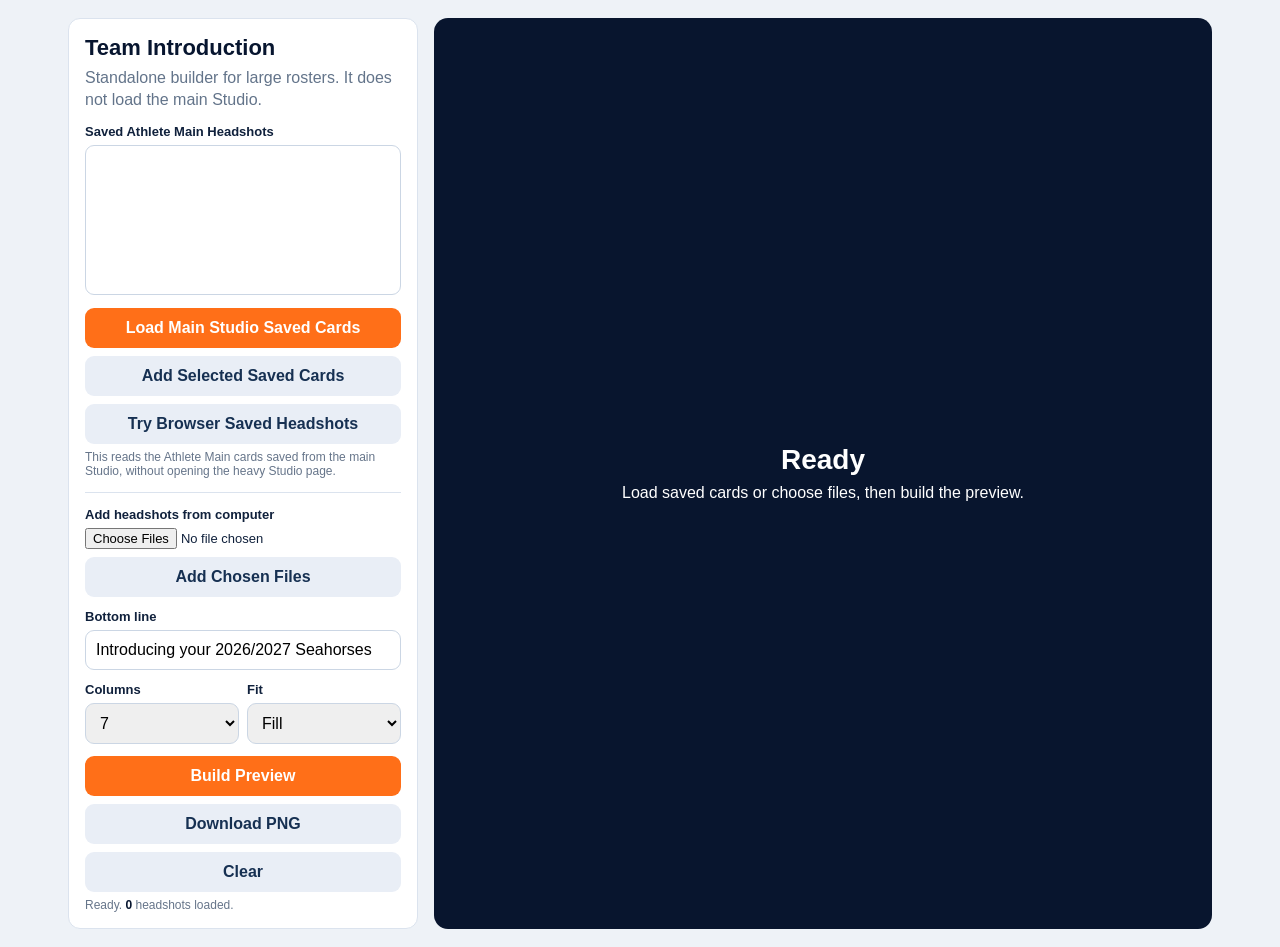
<file: team-intro-lite.html>
<!doctype html>
<html lang="en">
<head>
<meta charset="utf-8">
<meta name="viewport" content="width=device-width,initial-scale=1">
<title>Christchurch Team Introduction Builder</title>
<style>
:root{--navy:#07152f;--orange:#ff6f18;--ink:#10213c;--line:#dbe3ee;--muted:#63748a}*{box-sizing:border-box}body{margin:0;background:#eef2f7;color:var(--ink);font-family:-apple-system,BlinkMacSystemFont,"Segoe UI",Arial,sans-serif}.app{max-width:1180px;margin:auto;padding:18px;display:grid;grid-template-columns:350px 1fr;gap:16px}.panel{background:#fff;border:1px solid var(--line);border-radius:12px;padding:16px}h1{margin:0 0 6px;font-size:22px;color:var(--navy)}p{margin:0 0 10px;color:var(--muted);line-height:1.4}label{display:block;font-size:13px;font-weight:800;margin:12px 0 6px}input,select,button{font:inherit}input[type=text],select{width:100%;padding:10px;border:1px solid #cbd6e4;border-radius:9px}select[multiple]{min-height:150px}input[type=file]{width:100%;font-size:13px}button{border:0;border-radius:9px;background:#e9eef6;color:#163052;font-weight:800;padding:11px 12px;cursor:pointer}.primary{background:var(--orange);color:#fff}.full{width:100%}.actions{display:grid;gap:8px;margin-top:12px}.stage{background:#08152e;border-radius:14px;min-height:620px;display:grid;place-items:center;padding:14px}.placeholder{color:#fff;text-align:center;max-width:420px}.placeholder strong{display:block;font-size:28px;margin-bottom:8px}canvas{display:none;width:min(100%,520px);height:auto;aspect-ratio:4/5;background:#07152f;border-radius:10px;box-shadow:0 18px 45px rgba(0,0,0,.35)}.hint{font-size:12px;color:#66758a;margin-top:6px}.row{display:grid;grid-template-columns:1fr 1fr;gap:8px}.count{font-weight:800;color:var(--navy)}.divider{height:1px;background:var(--line);margin:14px 0}@media(max-width:860px){.app{grid-template-columns:1fr}.stage{min-height:420px}}
</style>
</head>
<body>
<div class="app">
<section class="panel">
<h1>Team Introduction</h1>
<p>Standalone builder for large rosters. It does not load the main Studio.</p>

<label for="savedCards">Saved Athlete Main Headshots</label>
<select id="savedCards" multiple></select>
<div class="actions">
<button id="loadDrive" class="primary" type="button">Load Main Studio Saved Cards</button>
<button id="addSaved" type="button">Add Selected Saved Cards</button>
<button id="loadLocal" type="button">Try Browser Saved Headshots</button>
</div>
<div class="hint">This reads the Athlete Main cards saved from the main Studio, without opening the heavy Studio page.</div>

<div class="divider"></div>
<label for="photos">Add headshots from computer</label>
<input id="photos" type="file" accept="image/*" multiple>
<button id="addFiles" class="full" type="button" style="margin-top:8px">Add Chosen Files</button>

<label for="title">Bottom line</label>
<input id="title" type="text" value="Introducing your 2026/2027 Seahorses">
<div class="row"><div><label for="columns">Columns</label><select id="columns"><option>6</option><option selected>7</option><option>8</option><option>9</option><option>10</option></select></div><div><label for="fit">Fit</label><select id="fit"><option value="cover" selected>Fill</option><option value="contain">Fit</option></select></div></div>

<div class="actions">
<button id="build" class="primary" type="button">Build Preview</button>
<button id="download" type="button">Download PNG</button>
<button id="clear" type="button">Clear</button>
</div>
<div id="status" class="hint">Ready. <span class="count">0</span> headshots loaded.</div>
</section>
<section class="stage"><div id="placeholder" class="placeholder"><strong>Ready</strong><span>Load saved cards or choose files, then build the preview.</span></div><canvas id="canvas" width="1080" height="1350"></canvas></section>
</div>
<script>
(function(){
'use strict';
const $=id=>document.getElementById(id);
const canvas=$('canvas'),ctx=canvas.getContext('2d'),status=$('status'),placeholder=$('placeholder'),saved=$('savedCards');
const LOCAL_DB='ChristchurchMediaStudio',LOCAL_STORE='media';
const BRIDGE_URL='https://script.google.com/a/macros/christchurchschool.org/s/AKfycbwVpWix_ivzxwpEQxNTBGvJNpThQYjfRRG8T7CYMNPz3r9lB-JI6CowrskoQUAs67lt/exec?action=bridge';
let images=[],localRecords=[],driveRecords=[],bridgePort=null,bridgeReady=null,bridgeToken='',pending=new Map();
function msg(t){status.innerHTML=t+' <span class="count">'+images.length+'</span> headshots loaded.'}
function wait(){return new Promise(r=>setTimeout(r,0))}
function isAthleteRecord(x){return x&&(x.type==='athlete'||x.recordType==='athlete'||x.heroBlob||x.heroImage||x.renderedHero)&&Boolean(x.first||x.last||x.firstName||x.lastName||x.heroBlob)}
function labelFor(x){const name=(String(x.first||x.firstName||'')+' '+String(x.last||x.lastName||'')).trim();return name||String(x.name||x.projectName||'Athlete Main Headshot').replace(/\.png$/i,'')}
function blobFromB64(base64,mime){const bin=atob(base64),bytes=new Uint8Array(bin.length);for(let i=0;i<bin.length;i++)bytes[i]=bin.charCodeAt(i);return new Blob([bytes],{type:mime||'image/png'})}
function blobToImage(blob){return new Promise(resolve=>{const url=URL.createObjectURL(blob),img=new Image();img.onload=()=>{URL.revokeObjectURL(url);resolve(img)};img.onerror=()=>{URL.revokeObjectURL(url);resolve(null)};img.src=url})}
function fileToImage(file){return blobToImage(file)}
function fillSavedSelect(records,source){saved.innerHTML='';if(records.length){const first=document.createElement('option');first.disabled=true;first.textContent='Select one or more saved cards below';saved.append(first)}records.forEach((r,i)=>{const o=document.createElement('option');o.value=source+':'+i;o.textContent=labelFor(r);saved.append(o)});if(!records.length){const o=document.createElement('option');o.disabled=true;o.textContent='No saved Athlete Main Headshots found';saved.append(o)}}
function openLocalDB(){return new Promise((resolve,reject)=>{const req=indexedDB.open(LOCAL_DB);req.onsuccess=()=>resolve(req.result);req.onerror=()=>reject(req.error||new Error('Saved library could not open'))})}
async function getLocalRecords(){const db=await openLocalDB();return await new Promise((resolve,reject)=>{const tx=db.transaction(LOCAL_STORE,'readonly'),req=tx.objectStore(LOCAL_STORE).getAll();req.onsuccess=()=>resolve((req.result||[]).filter(isAthleteRecord));req.onerror=()=>reject(req.error)})}
async function loadLocal(){msg('Checking saved Studio headshots...');try{localRecords=await getLocalRecords();localRecords.sort((a,b)=>labelFor(a).localeCompare(labelFor(b)));driveRecords=[];fillSavedSelect(localRecords,'local');msg(localRecords.length?'Saved Studio headshots loaded. Select the ones to include.':'No local saved headshots found. Try Google Drive saved cards.')}catch(e){msg('Could not read local saved headshots. Try Google Drive saved cards.')}}
async function addSaved(){const chosen=[...saved.selectedOptions].map(o=>o.value);if(!chosen.length){msg('Select saved cards first.');return}let added=0;for(const value of chosen){await wait();const parts=value.split(':'),source=parts[0],index=Number(parts[1]);const rec=source==='drive'?driveRecords[index]:localRecords[index];let blob=null;if(source==='drive')blob=await getDriveCardBlob(rec.fileId||rec.id);else blob=rec.heroBlob||rec.heroImage||rec.renderedHero||rec.originalFile||rec.photoFile;if(!blob)continue;const img=await blobToImage(blob);if(img){images.push(img);added++}msg('Added '+added+' saved card'+(added===1?'':'s')+'...')}msg('Ready to build.')}
async function addFiles(){const files=[...$('photos').files];if(!files.length){msg('Choose files first.');return}let added=0;for(const file of files){await wait();const img=await fileToImage(file);if(img){images.push(img);added++}msg('Added '+added+' file'+(added===1?'':'s')+'...')}$('photos').value='';msg('Ready to build.')}
function randomToken(){try{const b=new Uint8Array(24);crypto.getRandomValues(b);return Array.from(b).map(v=>v.toString(16).padStart(2,'0')).join('')}catch{return Date.now().toString(36)+Math.random().toString(36).slice(2)}}
function connectBridge(){if(bridgePort)return Promise.resolve(true);if(bridgeReady)return bridgeReady;bridgeToken=randomToken();bridgeReady=new Promise((resolve,reject)=>{const timeout=setTimeout(()=>{window.removeEventListener('message',onMsg);bridgeReady=null;reject(new Error('Google Drive connection timed out.'))},30000);function onMsg(event){const d=event.data||{};if(d.source!=='csms-drive-bridge'||d.type!=='channel-ready'||d.bridgeToken!==bridgeToken)return;const port=event.ports&&event.ports[0];if(!port)return;clearTimeout(timeout);window.removeEventListener('message',onMsg);bridgePort=port;port.onmessage=ev=>{const data=ev.data||{},p=pending.get(data.requestId);if(!p||data.source!=='csms-drive-bridge'||data.type!=='response')return;pending.delete(data.requestId);clearTimeout(p.timeout);data.ok?p.resolve(data.result):p.reject(new Error(data.error||'Drive request failed'))};if(port.start)port.start();resolve(true)}window.addEventListener('message',onMsg);const url=BRIDGE_URL+'&token='+encodeURIComponent(bridgeToken)+'&transport=popup&cb='+Date.now();const popup=window.open(url,'csms-drive-bridge','popup=yes,width=470,height=220,resizable=yes,scrollbars=yes');if(!popup){clearTimeout(timeout);window.removeEventListener('message',onMsg);bridgeReady=null;reject(new Error('Drive popup was blocked. Allow popups for this site.'))}});return bridgeReady}
async function bridge(action,payload){await connectBridge();return await new Promise((resolve,reject)=>{const requestId='lite_'+Date.now()+'_'+Math.random().toString(36).slice(2),timeout=setTimeout(()=>{pending.delete(requestId);reject(new Error('Drive request timed out'))},60000);pending.set(requestId,{resolve,reject,timeout});bridgePort.postMessage({source:'csms-studio',type:'request',requestId,action,payload:payload||{}})})}
async function loadDrive(){msg('Connecting to Main Studio saved cards...');try{const r=await bridge('listSavedCards',{}),all=Array.isArray(r&&r.cards)?r.cards:[];driveRecords=all.filter(c=>{const t=String(c.cardType||c.type||'').toUpperCase(),n=String(c.name||'').toUpperCase();return (t.includes('ATHLETE HEADSHOT')&&!t.includes('LINEUP'))||n.includes('ATHLETE HEADSHOT CARD')}).map(c=>({...c,id:String(c.fileId||c.id||''),fileId:String(c.fileId||c.id||'')})).filter(c=>c.fileId);localRecords=[];fillSavedSelect(driveRecords,'drive');msg(driveRecords.length?'Main Studio saved cards loaded. Select the ones to include.':'No Athlete Main Headshot cards found in Main Studio saved cards.')}catch(e){msg('Could not load Main Studio saved cards: '+e.message)}}
async function getDriveCardBlob(fileId){const r=await bridge('getSavedCard',{fileId});if(!r||!r.ok||!r.card||!r.card.data)throw new Error('Saved card unavailable');return blobFromB64(r.card.data,r.card.mimeType||'image/png')}
function fitDraw(img,x,y,w,h,mode){const iw=img.naturalWidth,ih=img.naturalHeight,ir=iw/ih,or=w/h;let sx=0,sy=0,sw=iw,sh=ih,dx=x,dy=y,dw=w,dh=h;if(mode==='cover'){if(ir>or){sw=ih*or;sx=(iw-sw)/2}else{sh=iw/or;sy=(ih-sh)/2}}else{if(ir>or){dh=w/ir;dy=y+(h-dh)/2}else{dw=h*ir;dx=x+(w-dw)/2}}ctx.drawImage(img,sx,sy,sw,sh,dx,dy,dw,dh)}
function draw(){if(!images.length){msg('Add saved cards or files first.');return}const W=1080,H=1350;ctx.fillStyle='#07152f';ctx.fillRect(0,0,W,H);ctx.fillStyle='rgba(255,255,255,.96)';ctx.font='900 54px Arial,sans-serif';ctx.textAlign='center';ctx.textBaseline='middle';ctx.fillText('CHRISTCHURCH SAILING',W/2,72);ctx.fillStyle='#ff6f18';ctx.fillRect(210,104,660,8);const footerH=170,margin=54,gap=8,cols=Number($('columns').value)||7,rows=Math.max(1,Math.ceil(images.length/cols));const y0=136,areaH=H-footerH-y0-36,tileW=(W-margin*2-gap*(cols-1))/cols,tileH=(areaH-gap*(rows-1))/rows;images.forEach((img,i)=>{const col=i%cols,row=Math.floor(i/cols),x=margin+col*(tileW+gap),y=y0+row*(tileH+gap);ctx.save();ctx.beginPath();ctx.rect(x,y,tileW,tileH);ctx.clip();ctx.fillStyle='#dce4ee';ctx.fillRect(x,y,tileW,tileH);fitDraw(img,x,y,tileW,tileH,$('fit').value);ctx.restore();ctx.strokeStyle='rgba(255,255,255,.28)';ctx.lineWidth=2;ctx.strokeRect(x,y,tileW,tileH)});const fg=ctx.createLinearGradient(0,H-footerH-70,0,H);fg.addColorStop(0,'rgba(7,21,47,0)');fg.addColorStop(.35,'rgba(7,21,47,.92)');fg.addColorStop(1,'rgba(7,21,47,1)');ctx.fillStyle=fg;ctx.fillRect(0,H-footerH-70,W,footerH+70);ctx.fillStyle='#ff6f18';ctx.fillRect(90,H-116,900,7);ctx.fillStyle='#fff';ctx.font='800 46px Arial,sans-serif';ctx.fillText($('title').value||'Introducing your 2026/2027 Seahorses',W/2,H-54);canvas.style.display='block';placeholder.style.display='none';msg('Preview built.')}
$('loadLocal').addEventListener('click',()=>loadLocal());
$('addSaved').addEventListener('click',()=>addSaved().catch(e=>msg('Could not add saved cards: '+e.message)));
$('loadDrive').addEventListener('click',()=>loadDrive());
$('addFiles').addEventListener('click',()=>addFiles().catch(e=>msg('Could not add files: '+e.message)));
$('build').addEventListener('click',()=>draw());
$('download').addEventListener('click',()=>{if(!images.length){msg('Build preview first.');return}draw();const a=document.createElement('a');a.href=canvas.toDataURL('image/png');a.download='christchurch-team-introduction.png';a.click()});
$('clear').addEventListener('click',()=>{images=[];$('photos').value='';saved.innerHTML='';canvas.style.display='none';placeholder.style.display='block';msg('Ready.')});
msg('Ready.');
})();
</script>
</body>
</html>
</file>
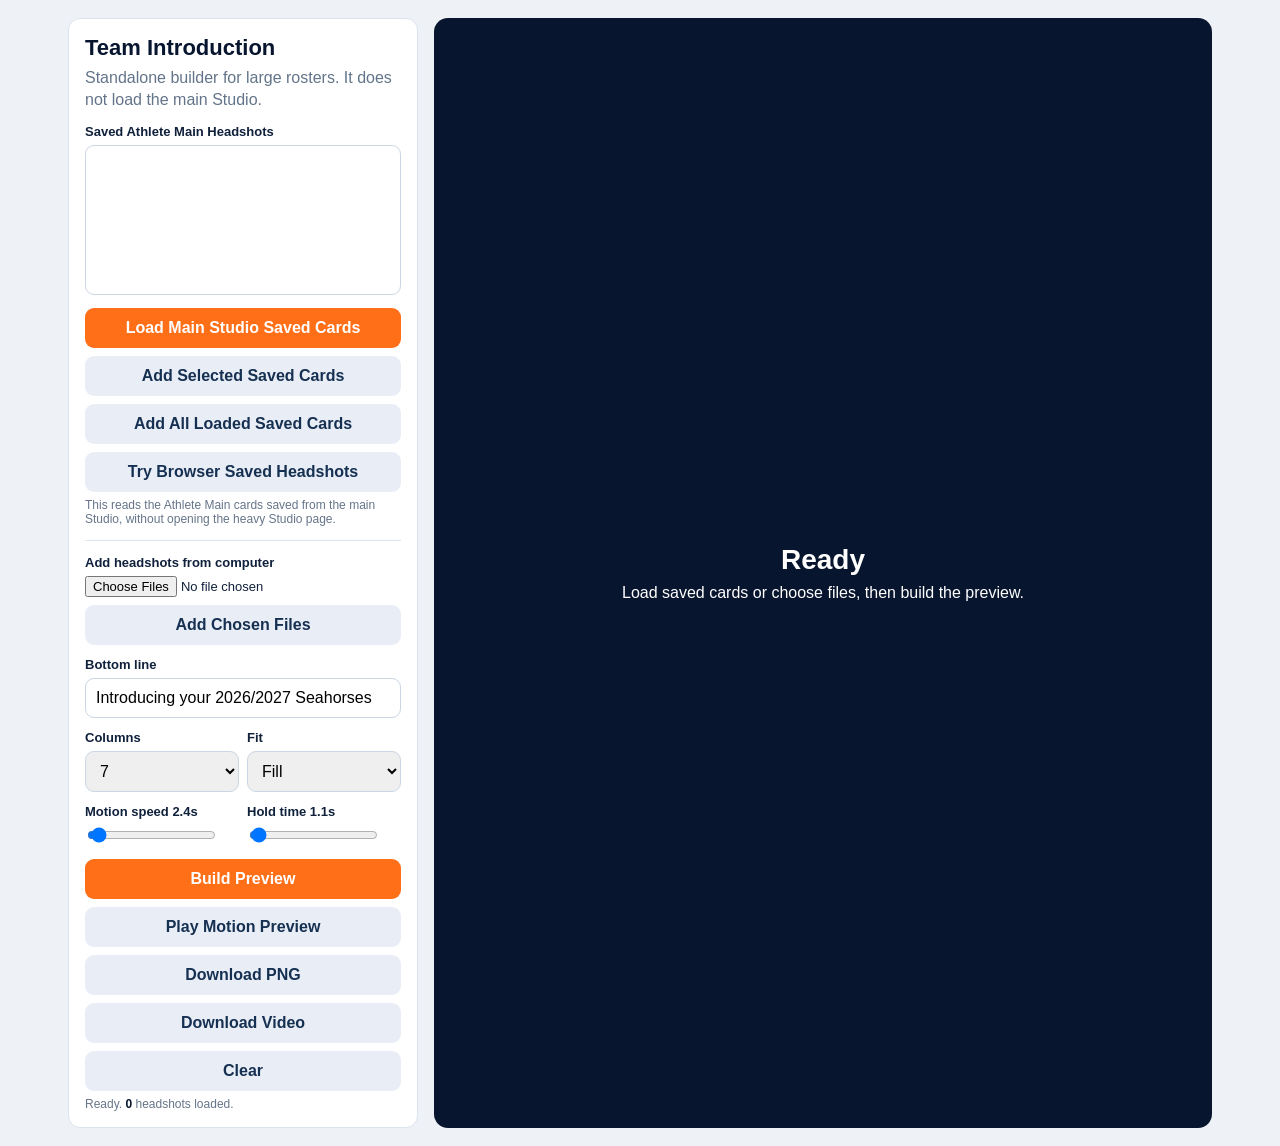
<file: team-intro-main-saved.html>
<!doctype html>
<html lang="en">
<head>
<meta charset="utf-8">
<meta name="viewport" content="width=device-width,initial-scale=1">
<title>Christchurch Team Introduction Builder</title>
<style>
:root{--navy:#07152f;--orange:#ff6f18;--ink:#10213c;--line:#dbe3ee;--muted:#63748a}*{box-sizing:border-box}body{margin:0;background:#eef2f7;color:var(--ink);font-family:-apple-system,BlinkMacSystemFont,"Segoe UI",Arial,sans-serif}.app{max-width:1180px;margin:auto;padding:18px;display:grid;grid-template-columns:350px 1fr;gap:16px}.panel{background:#fff;border:1px solid var(--line);border-radius:12px;padding:16px}h1{margin:0 0 6px;font-size:22px;color:var(--navy)}p{margin:0 0 10px;color:var(--muted);line-height:1.4}label{display:block;font-size:13px;font-weight:800;margin:12px 0 6px}input,select,button{font:inherit}input[type=text],select{width:100%;padding:10px;border:1px solid #cbd6e4;border-radius:9px}select[multiple]{min-height:150px}input[type=file]{width:100%;font-size:13px}button{border:0;border-radius:9px;background:#e9eef6;color:#163052;font-weight:800;padding:11px 12px;cursor:pointer}.primary{background:var(--orange);color:#fff}.full{width:100%}.actions{display:grid;gap:8px;margin-top:12px}.stage{background:#08152e;border-radius:14px;min-height:620px;display:grid;place-items:center;padding:14px}.placeholder{color:#fff;text-align:center;max-width:420px}.placeholder strong{display:block;font-size:28px;margin-bottom:8px}canvas{display:none;width:min(100%,520px);height:auto;aspect-ratio:4/5;background:#07152f;border-radius:10px;box-shadow:0 18px 45px rgba(0,0,0,.35)}.hint{font-size:12px;color:#66758a;margin-top:6px}.row{display:grid;grid-template-columns:1fr 1fr;gap:8px}.count{font-weight:800;color:var(--navy)}.divider{height:1px;background:var(--line);margin:14px 0}@media(max-width:860px){.app{grid-template-columns:1fr}.stage{min-height:420px}}
</style>
</head>
<body>
<div class="app">
<section class="panel">
<h1>Team Introduction</h1>
<p>Standalone builder for large rosters. It does not load the main Studio.</p>

<label for="savedCards">Saved Athlete Main Headshots</label>
<select id="savedCards" multiple></select>
<div class="actions">
<button id="loadDrive" class="primary" type="button">Load Main Studio Saved Cards</button>
<button id="addSaved" type="button">Add Selected Saved Cards</button>
<button id="addAllSaved" type="button">Add All Loaded Saved Cards</button>
<button id="loadLocal" type="button">Try Browser Saved Headshots</button>
</div>
<div class="hint">This reads the Athlete Main cards saved from the main Studio, without opening the heavy Studio page.</div>

<div class="divider"></div>
<label for="photos">Add headshots from computer</label>
<input id="photos" type="file" accept="image/*" multiple>
<button id="addFiles" class="full" type="button" style="margin-top:8px">Add Chosen Files</button>

<label for="title">Bottom line</label>
<input id="title" type="text" value="Introducing your 2026/2027 Seahorses">
<div class="row"><div><label for="columns">Columns</label><select id="columns"><option>6</option><option selected>7</option><option>8</option><option>9</option><option>10</option></select></div><div><label for="fit">Fit</label><select id="fit"><option value="cover" selected>Fill</option><option value="contain">Fit</option></select></div></div>
<div class="row"><div><label for="speed">Motion speed <span id="speedVal">2.4s</span></label><input id="speed" type="range" min="400" max="60000" value="2400" step="100"></div><div><label for="hold">Hold time <span id="holdVal">1.1s</span></label><input id="hold" type="range" min="0" max="60000" value="1100" step="100"></div></div>

<div class="actions">
<button id="build" class="primary" type="button">Build Preview</button>
<button id="motion" type="button">Play Motion Preview</button>
<button id="download" type="button">Download PNG</button>
<button id="video" type="button">Download Video</button>
<button id="clear" type="button">Clear</button>
</div>
<div id="status" class="hint">Ready. <span class="count">0</span> headshots loaded.</div>
</section>
<section class="stage"><div id="placeholder" class="placeholder"><strong>Ready</strong><span>Load saved cards or choose files, then build the preview.</span></div><canvas id="canvas" width="1080" height="1350"></canvas></section>
</div>
<script>
(function(){
'use strict';
const $=id=>document.getElementById(id);
const canvas=$('canvas'),ctx=canvas.getContext('2d'),status=$('status'),placeholder=$('placeholder'),saved=$('savedCards');
const LOCAL_DB='ChristchurchMediaStudio',LOCAL_STORE='media';
const SESSION_DB='ChristchurchTeamIntroBuilder',SESSION_STORE='sessions',SESSION_KEY='team-intro-main-saved-current';
const BRIDGE_URL='https://script.google.com/a/macros/christchurchschool.org/s/AKfycbwVpWix_ivzxwpEQxNTBGvJNpThQYjfRRG8T7CYMNPz3r9lB-JI6CowrskoQUAs67lt/exec?action=bridge';
const W=1080,H=1350;
let images=[],localRecords=[],driveRecords=[],bridgePort=null,bridgeReady=null,bridgeToken='',pending=new Map(),animFrame=0,animStart=0;
function msg(t){status.innerHTML=t+' <span class="count">'+images.length+'</span> headshots loaded.'}
function wait(){return new Promise(r=>setTimeout(r,0))}
function isAthleteRecord(x){return x&&(x.type==='athlete'||x.recordType==='athlete'||x.heroBlob||x.heroImage||x.renderedHero)&&Boolean(x.first||x.last||x.firstName||x.lastName||x.heroBlob)}
function isMainHeadshotCard(x){const t=String(x.cardType||x.type||'').toUpperCase(),n=String(x.name||'').toUpperCase(),c=String(x.collection||x.folderName||x.savedFolder||'').toUpperCase();if(t.includes('LINEUP')||n.includes('LINEUP')||c.includes('LINEUP'))return false;return t==='ATHLETE HEADSHOT CARD'||n.includes('ATHLETE HEADSHOT CARD')||isAthleteRecord(x)}
function labelFor(x){const name=(String(x.first||x.firstName||'')+' '+String(x.last||x.lastName||'')).trim();return name||String(x.name||x.projectName||'Athlete Main Headshot').replace(/\.png$/i,'')}
function blobFromB64(base64,mime){const bin=atob(base64),bytes=new Uint8Array(bin.length);for(let i=0;i<bin.length;i++)bytes[i]=bin.charCodeAt(i);return new Blob([bytes],{type:mime||'image/png'})}
function blobToImage(blob){return new Promise(resolve=>{const url=URL.createObjectURL(blob),img=new Image();img.onload=()=>{URL.revokeObjectURL(url);resolve(img)};img.onerror=()=>{URL.revokeObjectURL(url);resolve(null)};img.src=url})}
function dataUrlToImage(dataUrl){return new Promise(resolve=>{const img=new Image();img.onload=()=>resolve(img);img.onerror=()=>resolve(null);img.src=dataUrl})}
function blobToDataUrl(blob){return new Promise((resolve,reject)=>{const reader=new FileReader();reader.onload=()=>resolve(String(reader.result||''));reader.onerror=()=>reject(reader.error||new Error('Could not read image'));reader.readAsDataURL(blob)})}
async function addBlob(blob){const dataUrl=await blobToDataUrl(blob),img=await dataUrlToImage(dataUrl);if(!img)return false;images.push({img,dataUrl});saveSession();return true}
function imageOf(item){return item&&item.img?item.img:item}
function fileToImage(file){return blobToImage(file)}
function openSessionDB(){return new Promise((resolve,reject)=>{const req=indexedDB.open(SESSION_DB,1);req.onupgradeneeded=()=>{const db=req.result;if(!db.objectStoreNames.contains(SESSION_STORE))db.createObjectStore(SESSION_STORE,{keyPath:'id'})};req.onsuccess=()=>resolve(req.result);req.onerror=()=>reject(req.error||new Error('Session storage could not open'))})}
async function saveSession(){try{const db=await openSessionDB();const tx=db.transaction(SESSION_STORE,'readwrite');tx.objectStore(SESSION_STORE).put({id:SESSION_KEY,updatedAt:Date.now(),settings:{title:$('title').value,columns:$('columns').value,fit:$('fit').value,speed:$('speed').value,hold:$('hold').value},images:images.map(item=>item.dataUrl).filter(Boolean)})}catch(_){ }}
async function restoreSession(){try{const db=await openSessionDB();const record=await new Promise((resolve,reject)=>{const tx=db.transaction(SESSION_STORE,'readonly'),req=tx.objectStore(SESSION_STORE).get(SESSION_KEY);req.onsuccess=()=>resolve(req.result||null);req.onerror=()=>reject(req.error)});if(!record||!Array.isArray(record.images)||!record.images.length)return;const s=record.settings||{};$('title').value=s.title||$('title').value;$('columns').value=s.columns||$('columns').value;$('fit').value=s.fit||$('fit').value;$('speed').value=s.speed||$('speed').value;$('hold').value=s.hold||$('hold').value;updateSpeedLabels();images=[];for(const dataUrl of record.images){const img=await dataUrlToImage(dataUrl);if(img)images.push({img,dataUrl});await wait()}draw(1);msg('Recovered saved Team Intro session.')}catch(_){ }}
function fillSavedSelect(records,source){saved.innerHTML='';if(records.length){const first=document.createElement('option');first.disabled=true;first.textContent='Select one or more saved cards below';saved.append(first)}records.forEach((r,i)=>{const o=document.createElement('option');o.value=source+':'+i;o.textContent=labelFor(r);saved.append(o)});if(!records.length){const o=document.createElement('option');o.disabled=true;o.textContent='No saved Athlete Main Headshots found';saved.append(o)}}
function openLocalDB(){return new Promise((resolve,reject)=>{const req=indexedDB.open(LOCAL_DB);req.onsuccess=()=>resolve(req.result);req.onerror=()=>reject(req.error||new Error('Saved library could not open'))})}
async function getLocalRecords(){const db=await openLocalDB();return await new Promise((resolve,reject)=>{const tx=db.transaction(LOCAL_STORE,'readonly'),req=tx.objectStore(LOCAL_STORE).getAll();req.onsuccess=()=>resolve((req.result||[]).filter(isAthleteRecord));req.onerror=()=>reject(req.error)})}
async function loadLocal(){msg('Checking saved Studio headshots...');try{localRecords=await getLocalRecords();localRecords.sort((a,b)=>labelFor(a).localeCompare(labelFor(b)));driveRecords=[];fillSavedSelect(localRecords,'local');msg(localRecords.length?'Saved Studio headshots loaded. Select the ones to include.':'No local saved headshots found. Try Google Drive saved cards.')}catch(e){msg('Could not read local saved headshots. Try Google Drive saved cards.')}}
async function addSaved(){const chosen=[...saved.selectedOptions].map(o=>o.value);if(!chosen.length){msg('Select saved cards first.');return}let added=0;for(const value of chosen){await wait();const parts=value.split(':'),source=parts[0],index=Number(parts[1]);const rec=source==='drive'?driveRecords[index]:localRecords[index];let blob=null;if(source==='drive')blob=await getDriveCardBlob(rec.fileId||rec.id);else blob=rec.heroBlob||rec.heroImage||rec.renderedHero||rec.originalFile||rec.photoFile;if(blob&&await addBlob(blob))added++;msg('Added '+added+' saved card'+(added===1?'':'s')+'...')}msg('Ready to build.')}
async function addAllSaved(){const source=driveRecords.length?'drive':localRecords.length?'local':'';const records=source==='drive'?driveRecords:localRecords;if(!records.length){msg('Load Main Studio Saved Cards first.');return}images=[];let added=0;for(let index=0;index<records.length;index++){await wait();const rec=records[index];let blob=null;if(source==='drive')blob=await getDriveCardBlob(rec.fileId||rec.id);else blob=rec.heroBlob||rec.heroImage||rec.renderedHero||rec.originalFile||rec.photoFile;if(blob&&await addBlob(blob))added++;msg('Added '+added+' of '+records.length+' saved cards...')}msg('Ready to build.')}
async function addFiles(){const files=[...$('photos').files];if(!files.length){msg('Choose files first.');return}let added=0;for(const file of files){await wait();if(await addBlob(file))added++;msg('Added '+added+' file'+(added===1?'':'s')+'...')}$('photos').value='';msg('Ready to build.')}
function randomToken(){try{const b=new Uint8Array(24);crypto.getRandomValues(b);return Array.from(b).map(v=>v.toString(16).padStart(2,'0')).join('')}catch{return Date.now().toString(36)+Math.random().toString(36).slice(2)}}
function connectBridge(){if(bridgePort)return Promise.resolve(true);if(bridgeReady)return bridgeReady;bridgeToken=randomToken();bridgeReady=new Promise((resolve,reject)=>{const timeout=setTimeout(()=>{window.removeEventListener('message',onMsg);bridgeReady=null;reject(new Error('Google Drive connection timed out.'))},30000);function onMsg(event){const d=event.data||{};if(d.source!=='csms-drive-bridge'||d.type!=='channel-ready'||d.bridgeToken!==bridgeToken)return;const port=event.ports&&event.ports[0];if(!port)return;clearTimeout(timeout);window.removeEventListener('message',onMsg);bridgePort=port;port.onmessage=ev=>{const data=ev.data||{},p=pending.get(data.requestId);if(!p||data.source!=='csms-drive-bridge'||data.type!=='response')return;pending.delete(data.requestId);clearTimeout(p.timeout);data.ok?p.resolve(data.result):p.reject(new Error(data.error||'Drive request failed'))};if(port.start)port.start();resolve(true)}window.addEventListener('message',onMsg);const url=BRIDGE_URL+'&token='+encodeURIComponent(bridgeToken)+'&transport=popup&cb='+Date.now();const popup=window.open(url,'csms-drive-bridge','popup=yes,width=470,height=220,resizable=yes,scrollbars=yes');if(!popup){clearTimeout(timeout);window.removeEventListener('message',onMsg);bridgeReady=null;reject(new Error('Drive popup was blocked. Allow popups for this site.'))}});return bridgeReady}
async function bridge(action,payload){await connectBridge();return await new Promise((resolve,reject)=>{const requestId='lite_'+Date.now()+'_'+Math.random().toString(36).slice(2),timeout=setTimeout(()=>{pending.delete(requestId);reject(new Error('Drive request timed out'))},60000);pending.set(requestId,{resolve,reject,timeout});bridgePort.postMessage({source:'csms-studio',type:'request',requestId,action,payload:payload||{}})})}
async function loadDrive(){msg('Connecting to Main Studio saved cards...');try{const r=await bridge('listSavedCards',{}),all=Array.isArray(r&&r.cards)?r.cards:[];driveRecords=all.filter(isMainHeadshotCard).map(c=>({...c,id:String(c.fileId||c.id||''),fileId:String(c.fileId||c.id||'')})).filter(c=>c.fileId);localRecords=[];fillSavedSelect(driveRecords,'drive');msg(driveRecords.length?'Main Studio saved cards loaded. Select the ones to include.':'No Athlete Main Headshot cards found in Main Studio saved cards.')}catch(e){msg('Could not load Main Studio saved cards: '+e.message)}}
async function getDriveCardBlob(fileId){const r=await bridge('getSavedCard',{fileId});if(!r||!r.ok||!r.card||!r.card.data)throw new Error('Saved card unavailable');return blobFromB64(r.card.data,r.card.mimeType||'image/png')}
function fitDraw(img,x,y,w,h,mode){const iw=img.naturalWidth,ih=img.naturalHeight,ir=iw/ih,or=w/h;let sx=0,sy=0,sw=iw,sh=ih,dx=x,dy=y,dw=w,dh=h;if(mode==='cover'){if(ir>or){sw=ih*or;sx=(iw-sw)/2}else{sh=iw/or;sy=(ih-sh)/2}}else{if(ir>or){dh=w/ir;dy=y+(h-dh)/2}else{dw=h*ir;dx=x+(w-dw)/2}}ctx.drawImage(img,sx,sy,sw,sh,dx,dy,dw,dh)}
function layoutBoxes(){const footerH=170,margin=54,gap=8,cols=Number($('columns').value)||7,rows=Math.max(1,Math.ceil(images.length/cols));const y0=136,areaH=H-footerH-y0-36,tileW=(W-margin*2-gap*(cols-1))/cols,tileH=(areaH-gap*(rows-1))/rows;return images.map((_,i)=>{const col=i%cols,row=Math.floor(i/cols);return {x:margin+col*(tileW+gap),y:y0+row*(tileH+gap),w:tileW,h:tileH}})}
function drawBase(){ctx.fillStyle='#07152f';ctx.fillRect(0,0,W,H);ctx.fillStyle='rgba(255,255,255,.96)';ctx.font='900 54px Arial,sans-serif';ctx.textAlign='center';ctx.textBaseline='middle';ctx.fillText('CHRISTCHURCH SAILING',W/2,72);ctx.fillStyle='#ff6f18';ctx.fillRect(210,104,660,8)}
function drawFooter(){const footerH=170,fg=ctx.createLinearGradient(0,H-footerH-70,0,H);fg.addColorStop(0,'rgba(7,21,47,0)');fg.addColorStop(.35,'rgba(7,21,47,.92)');fg.addColorStop(1,'rgba(7,21,47,1)');ctx.fillStyle=fg;ctx.fillRect(0,H-footerH-70,W,footerH+70);ctx.fillStyle='#ff6f18';ctx.fillRect(90,H-116,900,7);ctx.fillStyle='#fff';ctx.font='800 46px Arial,sans-serif';ctx.fillText($('title').value||'Introducing your 2026/2027 Seahorses',W/2,H-54)}
function drawCard(item,box){ctx.save();ctx.beginPath();ctx.rect(box.x,box.y,box.w,box.h);ctx.clip();ctx.fillStyle='#dce4ee';ctx.fillRect(box.x,box.y,box.w,box.h);fitDraw(imageOf(item),box.x,box.y,box.w,box.h,$('fit').value);ctx.restore();ctx.strokeStyle='rgba(255,255,255,.28)';ctx.lineWidth=2;ctx.strokeRect(box.x,box.y,box.w,box.h)}
function heroBox(target,index,p){const cardRatio=4/5,heroH=Math.min(900,H*.68),heroW=heroH*cardRatio,heroX=W/2-heroW/2,heroY=205;const start={x:W/2-target.w*.45,y:230,w:target.w*.9,h:target.h*.9};const motion=Number($('speed').value||2400),hold=Number($('hold').value||1100),total=Math.max(1,motion+hold),growEnd=Math.min(.48,Math.max(.08,(motion*.42)/total)),holdEnd=Math.min(.9,Math.max(growEnd+.02,(motion*.42+hold)/total));function ease(x){return x<.5?2*x*x:1-Math.pow(-2*x+2,2)/2}if(p<growEnd){const e=ease(p/growEnd);return {x:start.x+(heroX-start.x)*e,y:start.y+(heroY-start.y)*e,w:start.w+(heroW-start.w)*e,h:start.h+(heroH-start.h)*e}}if(p<holdEnd){const b=1+.012*Math.sin(Math.PI*((p-growEnd)/(holdEnd-growEnd)));return {x:heroX-heroW*(b-1)/2,y:heroY-heroH*(b-1)/2,w:heroW*b,h:heroH*b}}const e=ease((p-holdEnd)/(1-holdEnd)),arc=Math.sin(Math.PI*e);return {x:heroX+(target.x-heroX)*e+arc*(index%2===0?34:-34),y:heroY+(target.y-heroY)*e-arc*38,w:heroW+(target.w-heroW)*e,h:heroH+(target.h-heroH)*e}}
function motionDuration(){return Math.max(1,images.length)*(Number($('speed').value||2400)+Number($('hold').value||1100))}
function draw(progress=1){if(!images.length){msg('Add saved cards or files first.');return}drawBase();const boxes=layoutBoxes();let active=-1,activeProgress=1;if(progress<1){const sequence=progress*images.length;active=Math.min(images.length-1,Math.floor(sequence));activeProgress=sequence-active}images.forEach((item,i)=>{if(progress<1&&i>=active)return;drawCard(item,boxes[i])});if(progress<1&&active>=0){ctx.fillStyle='rgba(1,8,22,.36)';ctx.fillRect(0,126,W,H-280);drawCard(images[active],heroBox(boxes[active],active,activeProgress))}drawFooter();canvas.style.display='block';placeholder.style.display='none';msg(progress<1?'Playing motion preview...':'Preview built.')}
function playMotion(){if(!images.length){msg('Add saved cards or files first.');return}cancelAnimationFrame(animFrame);animStart=performance.now();const duration=motionDuration();function step(now){const p=Math.min(1,(now-animStart)/duration);draw(p);if(p<1)animFrame=requestAnimationFrame(step);else msg('Motion preview complete.')}animFrame=requestAnimationFrame(step)}
function supportedMime(){const options=['video/mp4;codecs=avc1.42E01E','video/mp4','video/webm;codecs=vp9','video/webm;codecs=vp8','video/webm'];return window.MediaRecorder?options.find(type=>MediaRecorder.isTypeSupported(type))||'':''}
async function downloadVideo(){if(!images.length){msg('Build preview first.');return}if(!canvas.captureStream||typeof MediaRecorder==='undefined'){msg('This browser cannot create video exports. Try current Chrome, Edge, or Safari.');return}cancelAnimationFrame(animFrame);const mime=supportedMime(),stream=canvas.captureStream(30),chunks=[];let recorder;try{recorder=new MediaRecorder(stream,mime?{mimeType:mime,videoBitsPerSecond:12000000}:{videoBitsPerSecond:12000000})}catch(_){stream.getTracks().forEach(track=>track.stop());msg('This browser cannot record this video.');return}recorder.ondataavailable=e=>{if(e.data&&e.data.size)chunks.push(e.data)};const done=new Promise((resolve,reject)=>{recorder.onstop=resolve;recorder.onerror=e=>reject(e.error||new Error('Video recording failed'))});const duration=motionDuration(),started=performance.now();recorder.start(250);await new Promise(resolve=>{function step(now){const p=Math.min(1,(now-started)/duration);draw(p);msg('Rendering video '+Math.round(p*100)+'%...');if(p<1)requestAnimationFrame(step);else resolve()}requestAnimationFrame(step)});recorder.stop();await done;stream.getTracks().forEach(track=>track.stop());const blob=new Blob(chunks,{type:recorder.mimeType||mime||'video/webm'}),ext=blob.type.includes('mp4')?'mp4':'webm',a=document.createElement('a');a.href=URL.createObjectURL(blob);a.download='christchurch-team-introduction.'+ext;a.click();msg('Team Intro video download started.')}
function updateSpeedLabels(){$('speedVal').textContent=(Number($('speed').value)/1000).toFixed(1)+'s';$('holdVal').textContent=(Number($('hold').value)/1000).toFixed(1)+'s'}
$('loadLocal').addEventListener('click',()=>loadLocal());
$('addSaved').addEventListener('click',()=>addSaved().catch(e=>msg('Could not add saved cards: '+e.message)));
$('addAllSaved').addEventListener('click',()=>addAllSaved().catch(e=>msg('Could not add all saved cards: '+e.message)));
$('loadDrive').addEventListener('click',()=>loadDrive());
$('addFiles').addEventListener('click',()=>addFiles().catch(e=>msg('Could not add files: '+e.message)));
$('build').addEventListener('click',()=>draw());
$('motion').addEventListener('click',()=>playMotion());
$('download').addEventListener('click',()=>{if(!images.length){msg('Build preview first.');return}draw();const a=document.createElement('a');a.href=canvas.toDataURL('image/png');a.download='christchurch-team-introduction.png';a.click()});
$('video').addEventListener('click',()=>downloadVideo().catch(e=>msg('Could not render video: '+e.message)));
['title','columns','fit'].forEach(id=>$(id).addEventListener(id==='title'?'input':'change',()=>{saveSession();if(images.length)draw(1)}));
['speed','hold'].forEach(id=>$(id).addEventListener('input',()=>{updateSpeedLabels();saveSession();if(images.length)playMotion()}));
$('clear').addEventListener('click',()=>{images=[];$('photos').value='';saved.innerHTML='';canvas.style.display='none';placeholder.style.display='block';saveSession();msg('Ready.')});
msg('Ready.');
updateSpeedLabels();
restoreSession();
})();
</script>
</body>
</html>
</file>
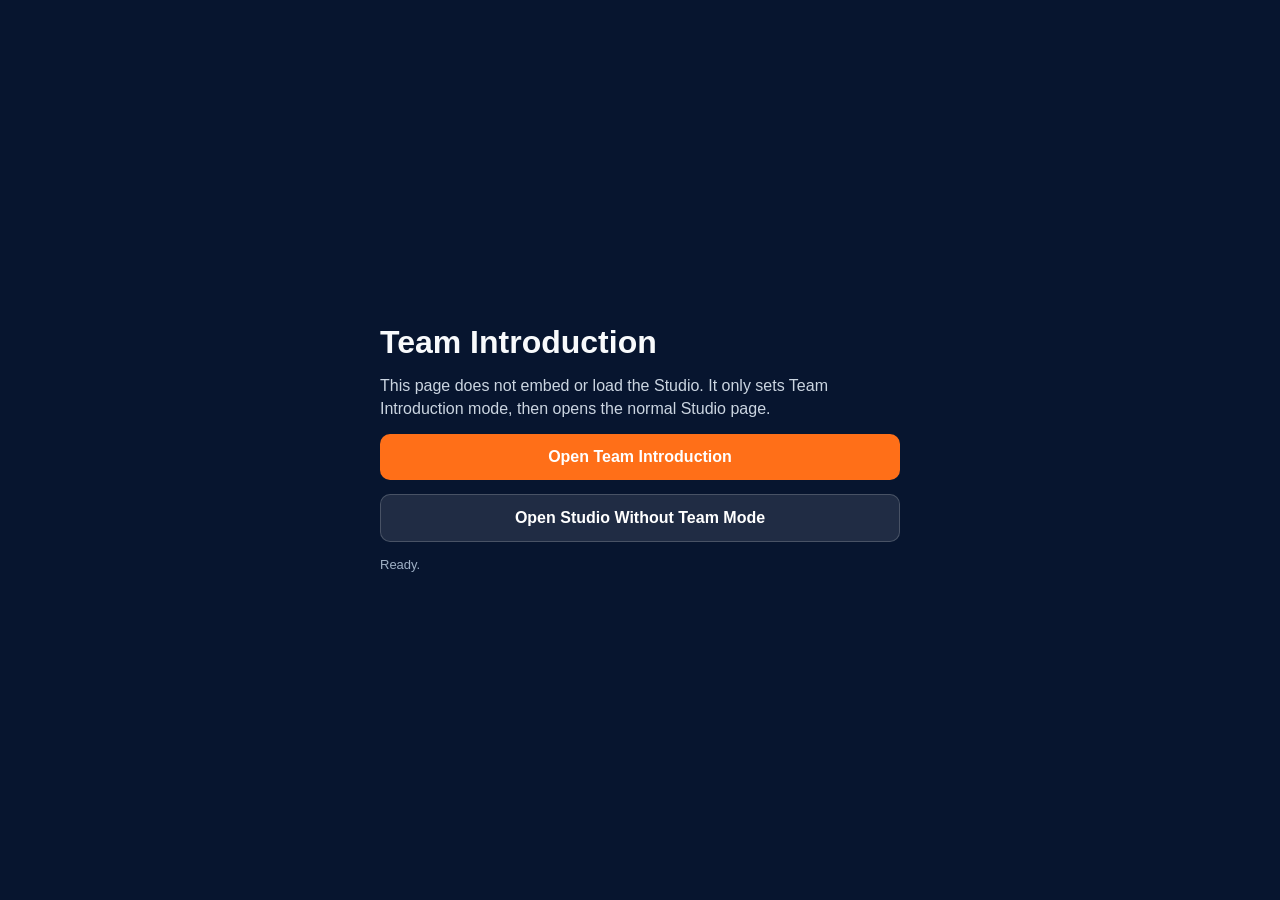
<file: team-intro-safe.html>
<!doctype html>
<html lang="en">
<head>
<meta charset="utf-8">
<meta name="viewport" content="width=device-width,initial-scale=1">
<title>Team Introduction Launcher</title>
<style>
  :root{--navy:#07152f;--orange:#ff6f18;--white:#f8fafc;--muted:#cbd5e1}
  *{box-sizing:border-box}
  body{margin:0;min-height:100vh;display:grid;place-items:center;background:#07152f;color:var(--white);font-family:-apple-system,BlinkMacSystemFont,"Segoe UI",Arial,sans-serif;padding:24px}
  main{width:min(520px,100%);display:grid;gap:14px}
  h1{font-size:32px;line-height:1.1;margin:0}
  p{margin:0;color:var(--muted);line-height:1.45}
  button,a{width:100%;border:0;border-radius:10px;padding:14px 16px;font-size:16px;font-weight:800;text-align:center;text-decoration:none;cursor:pointer}
  button{background:var(--orange);color:white}
  a{display:block;background:rgba(255,255,255,.1);color:white;border:1px solid rgba(255,255,255,.18)}
  .note{font-size:13px;color:#9fb0c5}
</style>
</head>
<body>
<main>
  <h1>Team Introduction</h1>
  <p>This page does not embed or load the Studio. It only sets Team Introduction mode, then opens the normal Studio page.</p>
  <button id="openBtn" type="button">Open Team Introduction</button>
  <a href="./?cache=20260830-safe-manual">Open Studio Without Team Mode</a>
  <p id="status" class="note">Ready.</p>
</main>
<script>
(function(){
  'use strict';
  const status=document.getElementById('status');
  document.getElementById('openBtn').addEventListener('click',function(){
    try{
      localStorage.setItem('csms_video_template_mode','team_intro');
      status.textContent='Opening...';
    }catch(_){
      status.textContent='Opening without saved mode...';
    }
    location.href='./?cache=20260830-safe-team-intro';
  });
})();
</script>
</body>
</html>
</file>
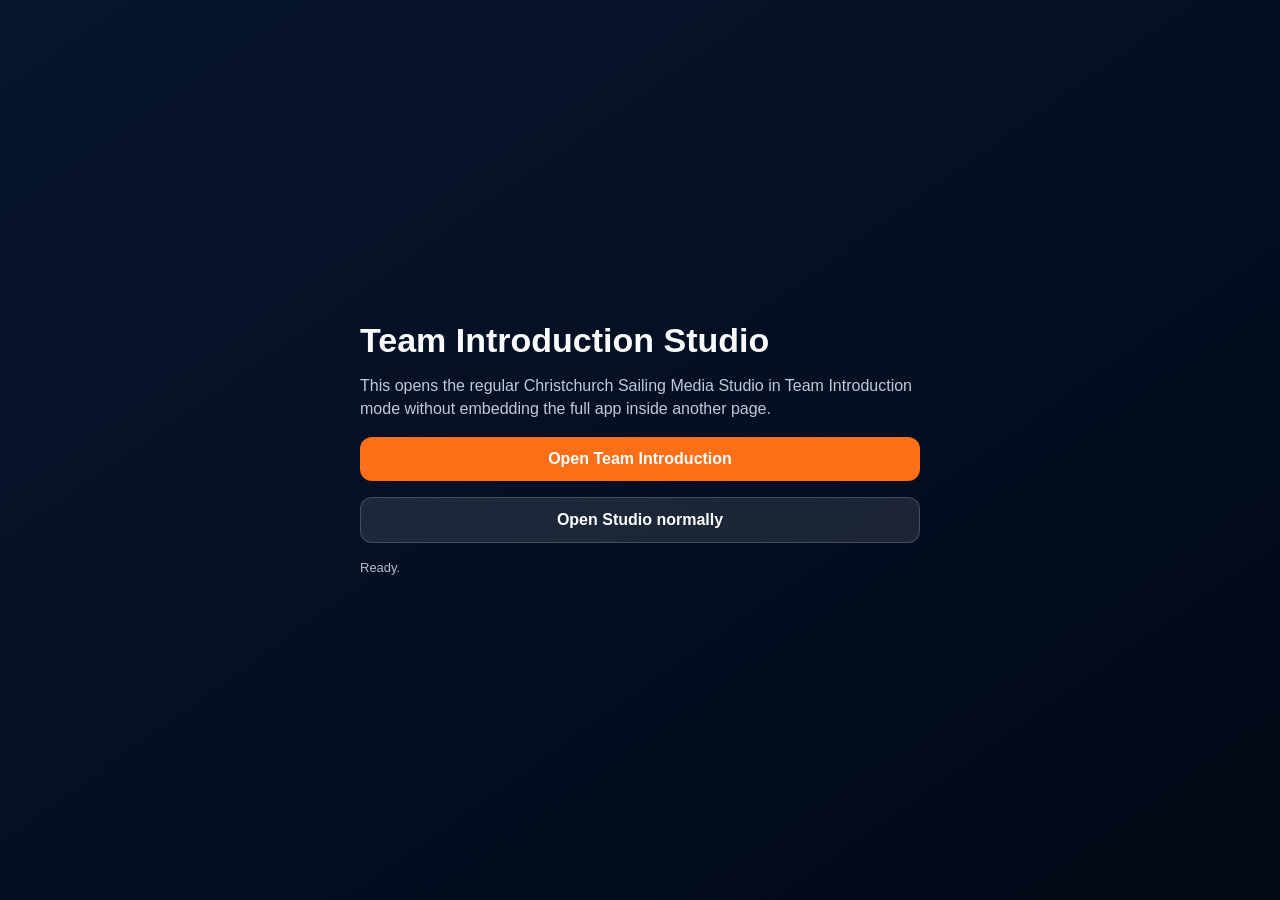
<file: team-introduction.html>
<!doctype html>
<html lang="en">
<head>
<meta charset="utf-8">
<meta name="viewport" content="width=device-width,initial-scale=1">
<title>Christchurch Team Introduction Studio</title>
<style>
  :root{--navy:#07152f;--orange:#ff6f18;--white:#f8fafc;--muted:#bfc9d8}
  *{box-sizing:border-box}
  body{margin:0;min-height:100vh;display:grid;place-items:center;background:linear-gradient(145deg,#07152f,#020916);color:var(--white);font-family:-apple-system,BlinkMacSystemFont,"Segoe UI",Arial,sans-serif;padding:24px}
  main{width:min(560px,100%);display:grid;gap:16px;text-align:left}
  h1{margin:0;font-size:34px;line-height:1.05}
  p{margin:0;color:var(--muted);font-size:16px;line-height:1.45}
  a,button{display:inline-flex;align-items:center;justify-content:center;border:0;border-radius:12px;background:var(--orange);color:white;font-weight:800;font-size:16px;text-decoration:none;padding:13px 16px;cursor:pointer;width:100%}
  .secondary{background:rgba(255,255,255,.1);border:1px solid rgba(255,255,255,.18)}
  .note{font-size:13px;color:#aebbd0}
</style>
</head>
<body>
<main>
  <h1>Team Introduction Studio</h1>
  <p>This opens the regular Christchurch Sailing Media Studio in Team Introduction mode without embedding the full app inside another page.</p>
  <button id="openStudio" type="button">Open Team Introduction</button>
  <a class="secondary" href="./?teamIntro=1&cache=20260830-team-introduction-safe">Open Studio normally</a>
  <p class="note" id="status">Ready.</p>
</main>
<script>
(function(){
  'use strict';
  const status=document.getElementById('status');
  function openTeamIntro(){
    try{
      localStorage.setItem('csms_video_template_mode','team_intro');
      localStorage.setItem('csms_team_intro_direct_open','1');
      status.textContent='Opening Studio...';
      location.href='./?teamIntro=1&cache=20260830-team-introduction-safe';
    }catch(err){
      status.textContent='Could not set Team Introduction mode. Use the normal Studio button.';
    }
  }
  document.getElementById('openStudio').addEventListener('click',openTeamIntro);
})();
</script>
</body>
</html>
</file>
